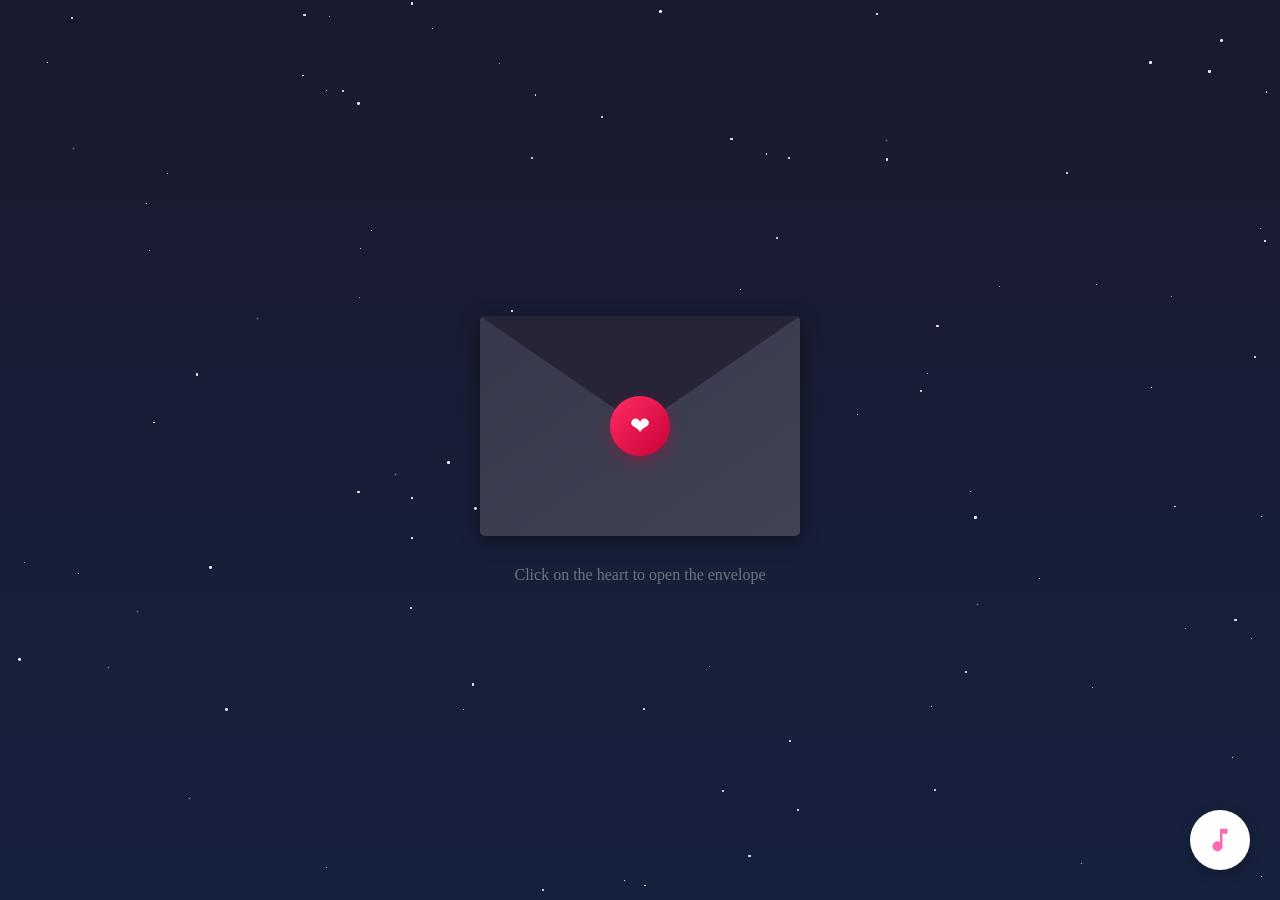
<file: index.html>
<!DOCTYPE html>
<html lang="en">
<head>
    <meta charset="UTF-8">
    <meta name="viewport" content="width=device-width, initial-scale=1.0">
    <link rel="icon" type="image/jpe" href="Valentine Cartoon.jpeg">
    <title>Dark Elegant Envelope</title>
    <link href="https://fonts.googleapis.com/css2?family=Dancing+Script:wght@400;700&family=Homemade+Apple&display=swap" rel="stylesheet">
    <style>
        * {
            margin: 0;
            padding: 0;
            box-sizing: border-box;
        }
        
      body {
            display: flex;
            justify-content: center;
            align-items: center;
            min-height: 100vh;
            background: linear-gradient(to bottom, #1a1a2e 0%, #16213e 100%);
            
            overflow: hidden;
            padding: 20px;
            color: #e6e6e6;
        }
        
        .container {
            position: relative;
            width: 100%;
            max-width: 900px;
            display: flex;
            flex-direction: column;
            align-items: center;
            justify-content: center;
        }
        
        .envelope-wrapper {
            position: relative;
            width: 320px;
            height: 220px;
            cursor: pointer;
            transition: transform 0.3s ease;
            z-index: 10;
        }
        
        .envelope-wrapper:hover {
            transform: translateY(-5px);
        }
        
        .envelope {
            position: absolute;
            width: 100%;
            height: 100%;
            background: #2d2d42;
            border-radius: 5px;
            box-shadow: 0 5px 20px rgba(0, 0, 0, 0.4);
            transition: all 0.5s ease;
            transform-style: preserve-3d;
            transform-origin: center bottom;
            z-index: 2;
        }
        
        .envelope-front {
            position: absolute;
            width: 100%;
            height: 100%;
            background: #2d2d42;
            border-radius: 5px;
            overflow: hidden;
            backface-visibility: hidden;
        }
        
        .envelope-front::before {
            content: '';
            position: absolute;
            top: 0;
            left: 0;
            width: 100%;
            height: 100%;
            background: linear-gradient(to bottom right, rgba(255,255,255,0.05) 0%, rgba(255,255,255,0.1) 100%);
            z-index: 1;
        }
        
        .envelope-flap {
            position: absolute;
            top: 0;
            left: 0;
            width: 100%;
            height: 100%;
            background: #252536;
            transform-origin: top;
            transition: transform 0.8s ease;
            clip-path: polygon(0 0, 100% 0, 50% 50%);
            box-shadow: 0 2px 10px rgba(0, 0, 0, 0.3);
            z-index: 3;
        }
        
        .envelope-seal {
            position: absolute;
            top: 50%;
            left: 50%;
            transform: translate(-50%, -50%);
            width: 60px;
            height: 60px;
            background: linear-gradient(135deg, #ff2e63, #c70039);
            border-radius: 50%;
            display: flex;
            justify-content: center;
            align-items: center;
            color: white;
            font-size: 24px;
            box-shadow: 0 5px 15px rgba(199, 0, 57, 0.4);
            transition: all 0.3s ease;
            z-index: 4;
            cursor: pointer;
        }
        
        .envelope-seal:hover {
            transform: translate(-50%, -50%) scale(1.1);
            box-shadow: 0 8px 20px rgba(199, 0, 57, 0.5);
        }
        
        .envelope.open .envelope-flap {
            transform: rotateX(180deg);
        }
        
        .envelope.fade-out {
            opacity: 0;
            transform: translateY(-50px) scale(0.9);
        }
        
        .letter {
            position: fixed;
            top: 50%;
            left: 50%;
            transform: translate(-50%, 40%) scale(0.95);
            width: 90vw;
            max-width: 600px;
            height: auto;
            max-height: 80vh;
            background: #2d2d42;
            padding: 40px 30px;
            box-shadow: 0 15px 40px rgba(0, 0, 0, 0.5);
            border-radius: 3px;
            opacity: 0;
            transition: all 0.8s cubic-bezier(0.175, 0.885, 0.32, 1.275);
            z-index: 20;
            color: #d6d6d6;
            overflow-y: auto;
            font-size: 18px;
            line-height: 1.6;
            pointer-events: none;
            border: 1px solid #404064;
        }
        
        .letter.show {
            transform: translate(-50%, -50%) scale(1);
            opacity: 1;
            pointer-events: all;
        }
        
        .letter-content {
            position: relative;
            padding: 30px;
            background: #2d2d42;
            border: 1px solid #404064;
            box-shadow: inset 0 0 20px rgba(0, 0, 0, 0.3);
        }
        
          .letter-header {
            text-align: center;
            margin-bottom: 25px;
          
            font-size: 28px;
            color: #ff2e63;
            border-bottom: 1px solid rgba(255, 46, 99, 0.3);
            padding-bottom: 10px;
        }
        
        .letter-body {
            
            font-size: 18px;
            line-height: 1.8;
            text-align: left;
            color: #d6d6d6;
        }
        
        .letter-body p {
            margin-bottom: 20px;
        }
        
        .letter-signature {
            text-align: right;
            margin-top: 30px;
            
            font-size: 26px;
            color: #ff2e63;
        }
        .close-btn {
            position: absolute;
            top: 15px;
            right: 15px;
            width: 32px;
            height: 32px;
            background: #ff2e63;
            color: white;
            border-radius: 50%;
            display: flex;
            justify-content: center;
            align-items: center;
            cursor: pointer;
            font-weight: bold;
            box-shadow: 0 2px 8px rgba(0, 0, 0, 0.3);
            transition: all 0.3s ease;
            z-index: 21;
        }
        
        .close-btn:hover {
            background: #c70039;
            transform: scale(1.1);
        }
        
        .paper-overlay {
            position: absolute;
            top: 0;
            left: 0;
            width: 100%;
            height: 100%;
            background: linear-gradient(rgba(255, 255, 255, 0.03) 1px, transparent 1px),
                        linear-gradient(90deg, rgba(255, 255, 255, 0.03) 1px, transparent 1px);
            background-size: 20px 20px;
            pointer-events: none;
            border-radius: 3px;
        }
        
        .paper-fibers {
            position: absolute;
            top: 0;
            left: 0;
            width: 100%;
            height: 100%;
            background-image: url("data:image/svg+xml,%3Csvg width='100' height='100' viewBox='0 0 100 100' xmlns='http://www.w3.org/2000/svg'%3E%3Cpath d='M0 0h100v100H0z' fill='%232d2d42'/%3E%3Cpath d='M0 0v100' stroke='%23404064' stroke-width='0.5' fill='none'/%3E%3Cpath d='M20 0v100' stroke='%23404064' stroke-width='0.3' fill='none'/%3E%3Cpath d='M40 0v100' stroke='%23404064' stroke-width='0.3' fill='none'/%3E%3Cpath d='M60 0v100' stroke='%23404064' stroke-width='0.3' fill='none'/%3E%3Cpath d='M80 0v100' stroke='%23404064' stroke-width='0.3' fill='none'/%3E%3Cpath d='M0 0h100' stroke='%23404064' stroke-width='0.5' fill='none'/%3E%3Cpath d='M0 20h100' stroke='%23404064' stroke-width='0.3' fill='none'/%3E%3Cpath d='M0 40h100' stroke='%23404064' stroke-width='0.3' fill='none'/%3E%3Cpath d='M0 60h100' stroke='%23404064' stroke-width='0.3' fill='none'/%3E%3Cpath d='M0 80h100' stroke='%23404064' stroke-width='0.3' fill='none'/%3E%3C/svg%3E");
            background-size: 20px 20px;
            opacity: 0.2;
            pointer-events: none;
            border-radius: 3px;
        }
        
        .paper-folds {
            position: absolute;
            top: 0;
            left: 0;
            width: 100%;
            height: 100%;
            background: linear-gradient(to bottom, rgba(255,255,255,0.03) 0%, transparent 10%),
                        linear-gradient(to right, rgba(255,255,255,0.03) 0%, transparent 10%);
            pointer-events: none;
            border-radius: 3px;
        }
        
        .stars {
            position: fixed;
            top: 0;
            left: 0;
            width: 100%;
            height: 100%;
            pointer-events: none;
            z-index: -1;
        }
        
        .star {
            position: absolute;
            background-color: white;
            border-radius: 50%;
            animation: twinkle 5s infinite;
        }
        
        @keyframes twinkle {
            0% { opacity: 0.2; }
            50% { opacity: 1; }
            100% { opacity: 0.2; }
        }
        
        @media (max-width: 768px) {
            .letter {
                width: 95vw;
                padding: 20px 15px;
                font-size: 16px;
            }
            
            .letter-content {
                padding: 20px 15px;
            }
            
            .letter-header {
                font-size: 24px;
            }
            
            .letter-body {
                font-size: 16px;
            }
            
            .envelope-wrapper {
                transform: scale(0.9);
            }
        }
        
        .instructions {
            margin-top: 30px;
            text-align: center;
            color: #6c757d;
            font-size: 16px;
            animation: pulse 2s infinite;
        }
        
        @keyframes pulse {
            0% { opacity: 0.7; }
            50% { opacity: 1; }
            100% { opacity: 0.7; }
        }

        /* ==================== كود زرار الموسيقى ==================== */
        .music-control-button {
            position: fixed;
            bottom: 30px;
            right: 30px;
            width: 60px;
            height: 60px;
            background-color: white;
            border-radius: 50%;
            cursor: pointer;
            z-index: 1000;
            box-shadow: 0 4px 15px rgba(0,0,0,0.2);
            transition: transform 0.2s;
            
            /* إعدادات الأيقونة */
            background-repeat: no-repeat;
            background-position: center;
            background-size: 50%;

            /* الأيقونة الافتراضية (شكل النوتة الموسيقية) */
            background-image: url("data:image/svg+xml,%3csvg xmlns='http://www.w3.org/2000/svg' viewBox='0 0 24 24' fill='%23ff69b4'%3e%3cpath d='M12 3v10.55c-.59-.34-1.27-.55-2-.55-2.21 0-4 1.79-4 4s1.79 4 4 4 4-1.79 4-4V7h4V3h-6z'/%3e%3c/svg%3e");
        }

        .music-control-button:hover {
            transform: scale(1.1);
        }

        /* عند تشغيل الموسيقى، يتم تغيير الأيقونة لشكل الإيقاف */
        .music-control-button.playing {
            background-image: url("data:image/svg+xml,%3csvg xmlns='http://www.w3.org/2000/svg' viewBox='0 0 24 24' fill='%239370db'%3e%3cpath d='M6 19h4V5H6v14zm8-14v14h4V5h-4z'/%3e%3c/svg%3e");
        }
    </style>
</head>
<body>
    <audio id="myAudio" src="Apologizing.mp3" loop></audio>

    <div class="stars" id="stars"></div>
    
    <div class="container">
        <div class="envelope-wrapper" id="envelope-wrapper">
            <div class="envelope" id="envelope">
                <div class="envelope-front">
                    <div class="envelope-flap"></div>
                    <div class="envelope-seal" id="envelope-seal">❤</div>
                </div>
            </div>
        </div>
        
        <div class="letter" id="letter">
            <div class="close-btn" id="close-btn">×</div>
            <div class="paper-overlay"></div>
            <div class="paper-fibers"></div>
            <div class="paper-folds"></div>
            <div class="letter-content">
                <div class="letter-header">For my dearest pookie</div>
                <div class="letter-body">
                    <p>"In a world full of challenges and hardships, you remain resilient and more than capable.</p>
                    <p> I believe in you deeply and will always stand by your side.</p>
                    <p>You are the dearest person to me, especially during this time of my healing.</p>
                    <p>I promise you, brighter days are ahead as long as we are together."</p>
                </div>
                <div class="letter-signature">
                    With love,<br>
                    MoRo
                </div>
            </div>
        </div>
        
        
        <div class="instructions">Click on the heart to open the envelope</div>
    </div>

    <div class="music-control-button"></div>

    <script>
        document.addEventListener('DOMContentLoaded', () => {
            const envelopeSeal = document.getElementById('envelope-seal');
            const envelope = document.getElementById('envelope');
            const letter = document.getElementById('letter');
            const closeBtn = document.getElementById('close-btn');
            const envelopeWrapper = document.getElementById('envelope-wrapper');
            const starsContainer = document.getElementById('stars');
            const audio = document.getElementById('myAudio');


            // Create stars
            for (let i = 0; i < 100; i++) {
                const star = document.createElement('div');
                star.classList.add('star');
                star.style.width = Math.random() * 3 + 'px';
                star.style.height = star.style.width;
                star.style.left = Math.random() * 100 + '%';
                star.style.top = Math.random() * 100 + '%';
                star.style.animationDelay = Math.random() * 5 + 's';
                starsContainer.appendChild(star);
            }

            envelopeSeal.addEventListener('click', () => {
                envelope.classList.add('open');
                
                setTimeout(() => {
                    letter.classList.add('show');
                    envelope.classList.add('fade-out');
                }, 800);
            });
            
            closeBtn.addEventListener('click', () => {
                letter.classList.remove('show');
                setTimeout(() => {
                    envelope.classList.remove('open');
                    envelope.classList.remove('fade-out');
                }, 300);
            });
            
            // Close letter when clicking outside
            document.addEventListener('click', (e) => {
                if (letter.classList.contains('show') && 
                    !letter.contains(e.target) && 
                    e.target !== envelopeSeal) {
                    letter.classList.remove('show');
                    setTimeout(() => {
                        envelope.classList.remove('open');
                        envelope.classList.remove('fade-out');
                    }, 300);
                }
            });

            // ==================== كود تشغيل زرار الموسيقى ====================
            const musicButton = document.querySelector('.music-control-button');

            musicButton.addEventListener('click', () => {
                // يتأكد إذا كانت الموسيقى متوقفة أم لا
                if (audio.paused) {
                    audio.play();
                    musicButton.classList.add('playing');
                } else {
                    audio.pause();
                    musicButton.classList.remove('playing');
                }
            });
        });
    </script>
</body>
</html>
</file>
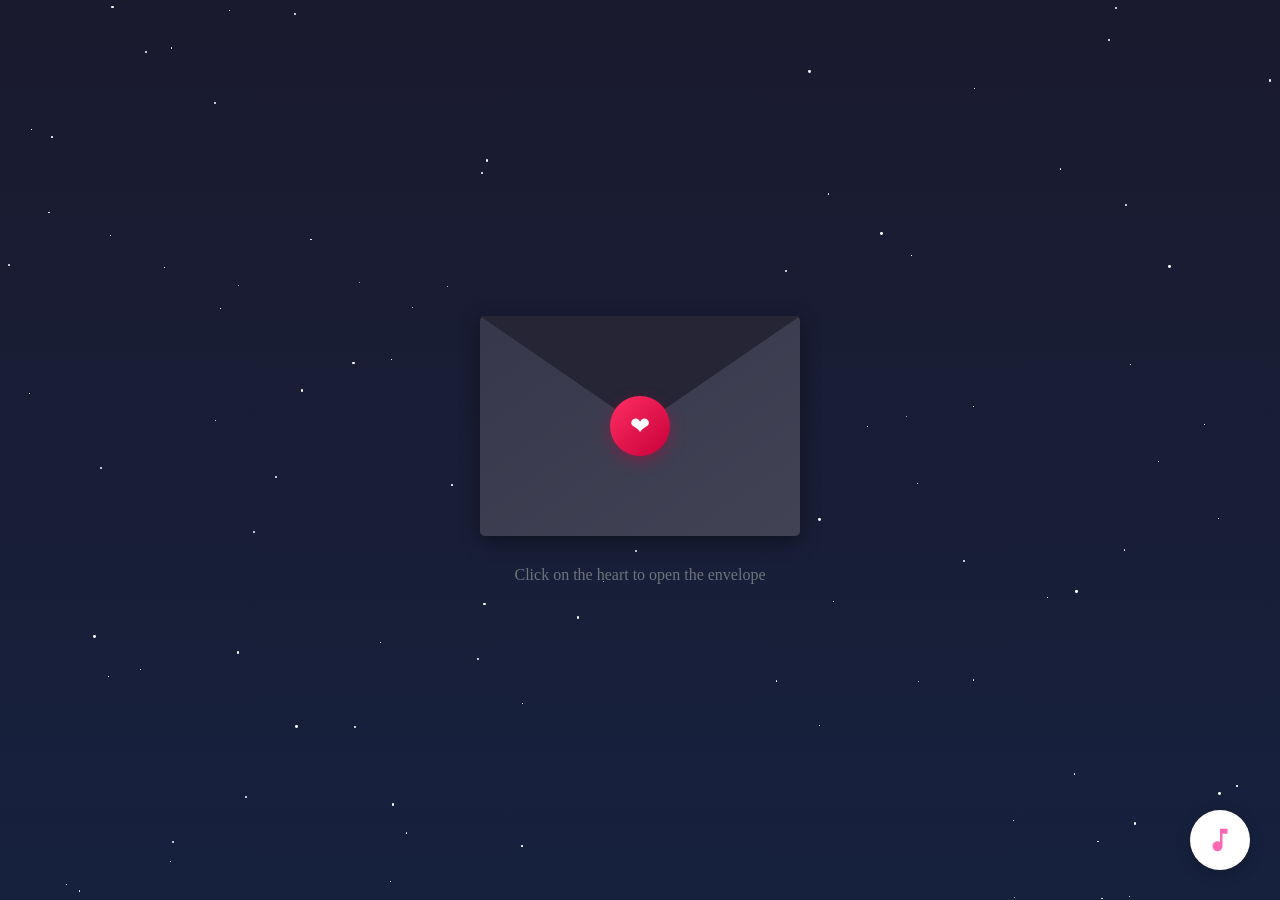
<file: apologizing/index.html>
<!DOCTYPE html>
<html lang="en">
<head>
    <meta charset="UTF-8">
    <meta name="viewport" content="width=device-width, initial-scale=1.0">
    <link rel="icon" type="image/jpe" href="Valentine Cartoon.jpeg">
    <title>Dark Elegant Envelope</title>
    <link href="https://fonts.googleapis.com/css2?family=Dancing+Script:wght@400;700&family=Homemade+Apple&display=swap" rel="stylesheet">
    <style>
        * {
            margin: 0;
            padding: 0;
            box-sizing: border-box;
        }
        
      body {
            display: flex;
            justify-content: center;
            align-items: center;
            min-height: 100vh;
            background: linear-gradient(to bottom, #1a1a2e 0%, #16213e 100%);
            
            overflow: hidden;
            padding: 20px;
            color: #e6e6e6;
        }
        
        .container {
            position: relative;
            width: 100%;
            max-width: 900px;
            display: flex;
            flex-direction: column;
            align-items: center;
            justify-content: center;
        }
        
        .envelope-wrapper {
            position: relative;
            width: 320px;
            height: 220px;
            cursor: pointer;
            transition: transform 0.3s ease;
            z-index: 10;
        }
        
        .envelope-wrapper:hover {
            transform: translateY(-5px);
        }
        
        .envelope {
            position: absolute;
            width: 100%;
            height: 100%;
            background: #2d2d42;
            border-radius: 5px;
            box-shadow: 0 5px 20px rgba(0, 0, 0, 0.4);
            transition: all 0.5s ease;
            transform-style: preserve-3d;
            transform-origin: center bottom;
            z-index: 2;
        }
        
        .envelope-front {
            position: absolute;
            width: 100%;
            height: 100%;
            background: #2d2d42;
            border-radius: 5px;
            overflow: hidden;
            backface-visibility: hidden;
        }
        
        .envelope-front::before {
            content: '';
            position: absolute;
            top: 0;
            left: 0;
            width: 100%;
            height: 100%;
            background: linear-gradient(to bottom right, rgba(255,255,255,0.05) 0%, rgba(255,255,255,0.1) 100%);
            z-index: 1;
        }
        
        .envelope-flap {
            position: absolute;
            top: 0;
            left: 0;
            width: 100%;
            height: 100%;
            background: #252536;
            transform-origin: top;
            transition: transform 0.8s ease;
            clip-path: polygon(0 0, 100% 0, 50% 50%);
            box-shadow: 0 2px 10px rgba(0, 0, 0, 0.3);
            z-index: 3;
        }
        
        .envelope-seal {
            position: absolute;
            top: 50%;
            left: 50%;
            transform: translate(-50%, -50%);
            width: 60px;
            height: 60px;
            background: linear-gradient(135deg, #ff2e63, #c70039);
            border-radius: 50%;
            display: flex;
            justify-content: center;
            align-items: center;
            color: white;
            font-size: 24px;
            box-shadow: 0 5px 15px rgba(199, 0, 57, 0.4);
            transition: all 0.3s ease;
            z-index: 4;
            cursor: pointer;
        }
        
        .envelope-seal:hover {
            transform: translate(-50%, -50%) scale(1.1);
            box-shadow: 0 8px 20px rgba(199, 0, 57, 0.5);
        }
        
        .envelope.open .envelope-flap {
            transform: rotateX(180deg);
        }
        
        .envelope.fade-out {
            opacity: 0;
            transform: translateY(-50px) scale(0.9);
        }
        
        .letter {
            position: fixed;
            top: 50%;
            left: 50%;
            transform: translate(-50%, 40%) scale(0.95);
            width: 90vw;
            max-width: 600px;
            height: auto;
            max-height: 80vh;
            background: #2d2d42;
            padding: 40px 30px;
            box-shadow: 0 15px 40px rgba(0, 0, 0, 0.5);
            border-radius: 3px;
            opacity: 0;
            transition: all 0.8s cubic-bezier(0.175, 0.885, 0.32, 1.275);
            z-index: 20;
            color: #d6d6d6;
            overflow-y: auto;
            font-size: 18px;
            line-height: 1.6;
            pointer-events: none;
            border: 1px solid #404064;
        }
        
        .letter.show {
            transform: translate(-50%, -50%) scale(1);
            opacity: 1;
            pointer-events: all;
        }
        
        .letter-content {
            position: relative;
            padding: 30px;
            background: #2d2d42;
            border: 1px solid #404064;
            box-shadow: inset 0 0 20px rgba(0, 0, 0, 0.3);
        }
        
          .letter-header {
            text-align: center;
            margin-bottom: 25px;
          
            font-size: 28px;
            color: #ff2e63;
            border-bottom: 1px solid rgba(255, 46, 99, 0.3);
            padding-bottom: 10px;
        }
        
        .letter-body {
            
            font-size: 18px;
            line-height: 1.8;
            text-align: left;
            color: #d6d6d6;
        }
        
        .letter-body p {
            margin-bottom: 20px;
        }
        
        .letter-signature {
            text-align: right;
            margin-top: 30px;
            
            font-size: 26px;
            color: #ff2e63;
        }
        .close-btn {
            position: absolute;
            top: 15px;
            right: 15px;
            width: 32px;
            height: 32px;
            background: #ff2e63;
            color: white;
            border-radius: 50%;
            display: flex;
            justify-content: center;
            align-items: center;
            cursor: pointer;
            font-weight: bold;
            box-shadow: 0 2px 8px rgba(0, 0, 0, 0.3);
            transition: all 0.3s ease;
            z-index: 21;
        }
        
        .close-btn:hover {
            background: #c70039;
            transform: scale(1.1);
        }
        
        .paper-overlay {
            position: absolute;
            top: 0;
            left: 0;
            width: 100%;
            height: 100%;
            background: linear-gradient(rgba(255, 255, 255, 0.03) 1px, transparent 1px),
                        linear-gradient(90deg, rgba(255, 255, 255, 0.03) 1px, transparent 1px);
            background-size: 20px 20px;
            pointer-events: none;
            border-radius: 3px;
        }
        
        .paper-fibers {
            position: absolute;
            top: 0;
            left: 0;
            width: 100%;
            height: 100%;
            background-image: url("data:image/svg+xml,%3Csvg width='100' height='100' viewBox='0 0 100 100' xmlns='http://www.w3.org/2000/svg'%3E%3Cpath d='M0 0h100v100H0z' fill='%232d2d42'/%3E%3Cpath d='M0 0v100' stroke='%23404064' stroke-width='0.5' fill='none'/%3E%3Cpath d='M20 0v100' stroke='%23404064' stroke-width='0.3' fill='none'/%3E%3Cpath d='M40 0v100' stroke='%23404064' stroke-width='0.3' fill='none'/%3E%3Cpath d='M60 0v100' stroke='%23404064' stroke-width='0.3' fill='none'/%3E%3Cpath d='M80 0v100' stroke='%23404064' stroke-width='0.3' fill='none'/%3E%3Cpath d='M0 0h100' stroke='%23404064' stroke-width='0.5' fill='none'/%3E%3Cpath d='M0 20h100' stroke='%23404064' stroke-width='0.3' fill='none'/%3E%3Cpath d='M0 40h100' stroke='%23404064' stroke-width='0.3' fill='none'/%3E%3Cpath d='M0 60h100' stroke='%23404064' stroke-width='0.3' fill='none'/%3E%3Cpath d='M0 80h100' stroke='%23404064' stroke-width='0.3' fill='none'/%3E%3C/svg%3E");
            background-size: 20px 20px;
            opacity: 0.2;
            pointer-events: none;
            border-radius: 3px;
        }
        
        .paper-folds {
            position: absolute;
            top: 0;
            left: 0;
            width: 100%;
            height: 100%;
            background: linear-gradient(to bottom, rgba(255,255,255,0.03) 0%, transparent 10%),
                        linear-gradient(to right, rgba(255,255,255,0.03) 0%, transparent 10%);
            pointer-events: none;
            border-radius: 3px;
        }
        
        .stars {
            position: fixed;
            top: 0;
            left: 0;
            width: 100%;
            height: 100%;
            pointer-events: none;
            z-index: -1;
        }
        
        .star {
            position: absolute;
            background-color: white;
            border-radius: 50%;
            animation: twinkle 5s infinite;
        }
        
        @keyframes twinkle {
            0% { opacity: 0.2; }
            50% { opacity: 1; }
            100% { opacity: 0.2; }
        }
        
        @media (max-width: 768px) {
            .letter {
                width: 95vw;
                padding: 20px 15px;
                font-size: 16px;
            }
            
            .letter-content {
                padding: 20px 15px;
            }
            
            .letter-header {
                font-size: 24px;
            }
            
            .letter-body {
                font-size: 16px;
            }
            
            .envelope-wrapper {
                transform: scale(0.9);
            }
        }
        
        .instructions {
            margin-top: 30px;
            text-align: center;
            color: #6c757d;
            font-size: 16px;
            animation: pulse 2s infinite;
        }
        
        @keyframes pulse {
            0% { opacity: 0.7; }
            50% { opacity: 1; }
            100% { opacity: 0.7; }
        }

        /* ==================== كود زرار الموسيقى ==================== */
        .music-control-button {
            position: fixed;
            bottom: 30px;
            right: 30px;
            width: 60px;
            height: 60px;
            background-color: white;
            border-radius: 50%;
            cursor: pointer;
            z-index: 1000;
            box-shadow: 0 4px 15px rgba(0,0,0,0.2);
            transition: transform 0.2s;
            
            /* إعدادات الأيقونة */
            background-repeat: no-repeat;
            background-position: center;
            background-size: 50%;

            /* الأيقونة الافتراضية (شكل النوتة الموسيقية) */
            background-image: url("data:image/svg+xml,%3csvg xmlns='http://www.w3.org/2000/svg' viewBox='0 0 24 24' fill='%23ff69b4'%3e%3cpath d='M12 3v10.55c-.59-.34-1.27-.55-2-.55-2.21 0-4 1.79-4 4s1.79 4 4 4 4-1.79 4-4V7h4V3h-6z'/%3e%3c/svg%3e");
        }

        .music-control-button:hover {
            transform: scale(1.1);
        }

        /* عند تشغيل الموسيقى، يتم تغيير الأيقونة لشكل الإيقاف */
        .music-control-button.playing {
            background-image: url("data:image/svg+xml,%3csvg xmlns='http://www.w3.org/2000/svg' viewBox='0 0 24 24' fill='%239370db'%3e%3cpath d='M6 19h4V5H6v14zm8-14v14h4V5h-4z'/%3e%3c/svg%3e");
        }
    </style>
</head>
<body>
    <audio id="myAudio" src="Apologizing.mp3" loop></audio>

    <div class="stars" id="stars"></div>
    
    <div class="container">
        <div class="envelope-wrapper" id="envelope-wrapper">
            <div class="envelope" id="envelope">
                <div class="envelope-front">
                    <div class="envelope-flap"></div>
                    <div class="envelope-seal" id="envelope-seal">❤</div>
                </div>
            </div>
        </div>
        
        <div class="letter" id="letter">
            <div class="close-btn" id="close-btn">×</div>
            <div class="paper-overlay"></div>
            <div class="paper-fibers"></div>
            <div class="paper-folds"></div>
            <div class="letter-content">
                <div class="letter-header">For my dearest Mummy</div>
                <div class="letter-body">
                    <p>I want to sincerely apologize for not being honest with you sooner.</p>
                    <p>I know that delaying the truth has caused you confusion and hurt, and I deeply regret not having the courage to be open from the beginning. You deserved honesty, and I failed to give you that when it mattered most.</p>
                    <p>I am also sorry for being cruel in my words and actions. Looking back, I realize how unfair and unkind I was, and I regret causing you pain. That was never my intention, but I take full responsibility for the hurt I caused.</p>
                    <p>Please know that I am reflecting on my mistakes and learning from them. I value your trust and respect, and I hope, in time, I can rebuild what was damaged. Even if forgiveness doesn't come right away, I want you to know how truly sorry I am.</p>
                </div>
                <div class="letter-signature">
                    With love,<br>
                    Dody
                </div>
            </div>
        </div>
        
        
        <div class="instructions">Click on the heart to open the envelope</div>
    </div>

    <div class="music-control-button"></div>

    <script>
        document.addEventListener('DOMContentLoaded', () => {
            const envelopeSeal = document.getElementById('envelope-seal');
            const envelope = document.getElementById('envelope');
            const letter = document.getElementById('letter');
            const closeBtn = document.getElementById('close-btn');
            const envelopeWrapper = document.getElementById('envelope-wrapper');
            const starsContainer = document.getElementById('stars');
            const audio = document.getElementById('myAudio');


            // Create stars
            for (let i = 0; i < 100; i++) {
                const star = document.createElement('div');
                star.classList.add('star');
                star.style.width = Math.random() * 3 + 'px';
                star.style.height = star.style.width;
                star.style.left = Math.random() * 100 + '%';
                star.style.top = Math.random() * 100 + '%';
                star.style.animationDelay = Math.random() * 5 + 's';
                starsContainer.appendChild(star);
            }

            envelopeSeal.addEventListener('click', () => {
                envelope.classList.add('open');
                
                setTimeout(() => {
                    letter.classList.add('show');
                    envelope.classList.add('fade-out');
                }, 800);
            });
            
            closeBtn.addEventListener('click', () => {
                letter.classList.remove('show');
                setTimeout(() => {
                    envelope.classList.remove('open');
                    envelope.classList.remove('fade-out');
                }, 300);
            });
            
            // Close letter when clicking outside
            document.addEventListener('click', (e) => {
                if (letter.classList.contains('show') && 
                    !letter.contains(e.target) && 
                    e.target !== envelopeSeal) {
                    letter.classList.remove('show');
                    setTimeout(() => {
                        envelope.classList.remove('open');
                        envelope.classList.remove('fade-out');
                    }, 300);
                }
            });

            // ==================== كود تشغيل زرار الموسيقى ====================
            const musicButton = document.querySelector('.music-control-button');

            musicButton.addEventListener('click', () => {
                // يتأكد إذا كانت الموسيقى متوقفة أم لا
                if (audio.paused) {
                    audio.play();
                    musicButton.classList.add('playing');
                } else {
                    audio.pause();
                    musicButton.classList.remove('playing');
                }
            });
        });
    </script>
</body>
</html>
</file>
